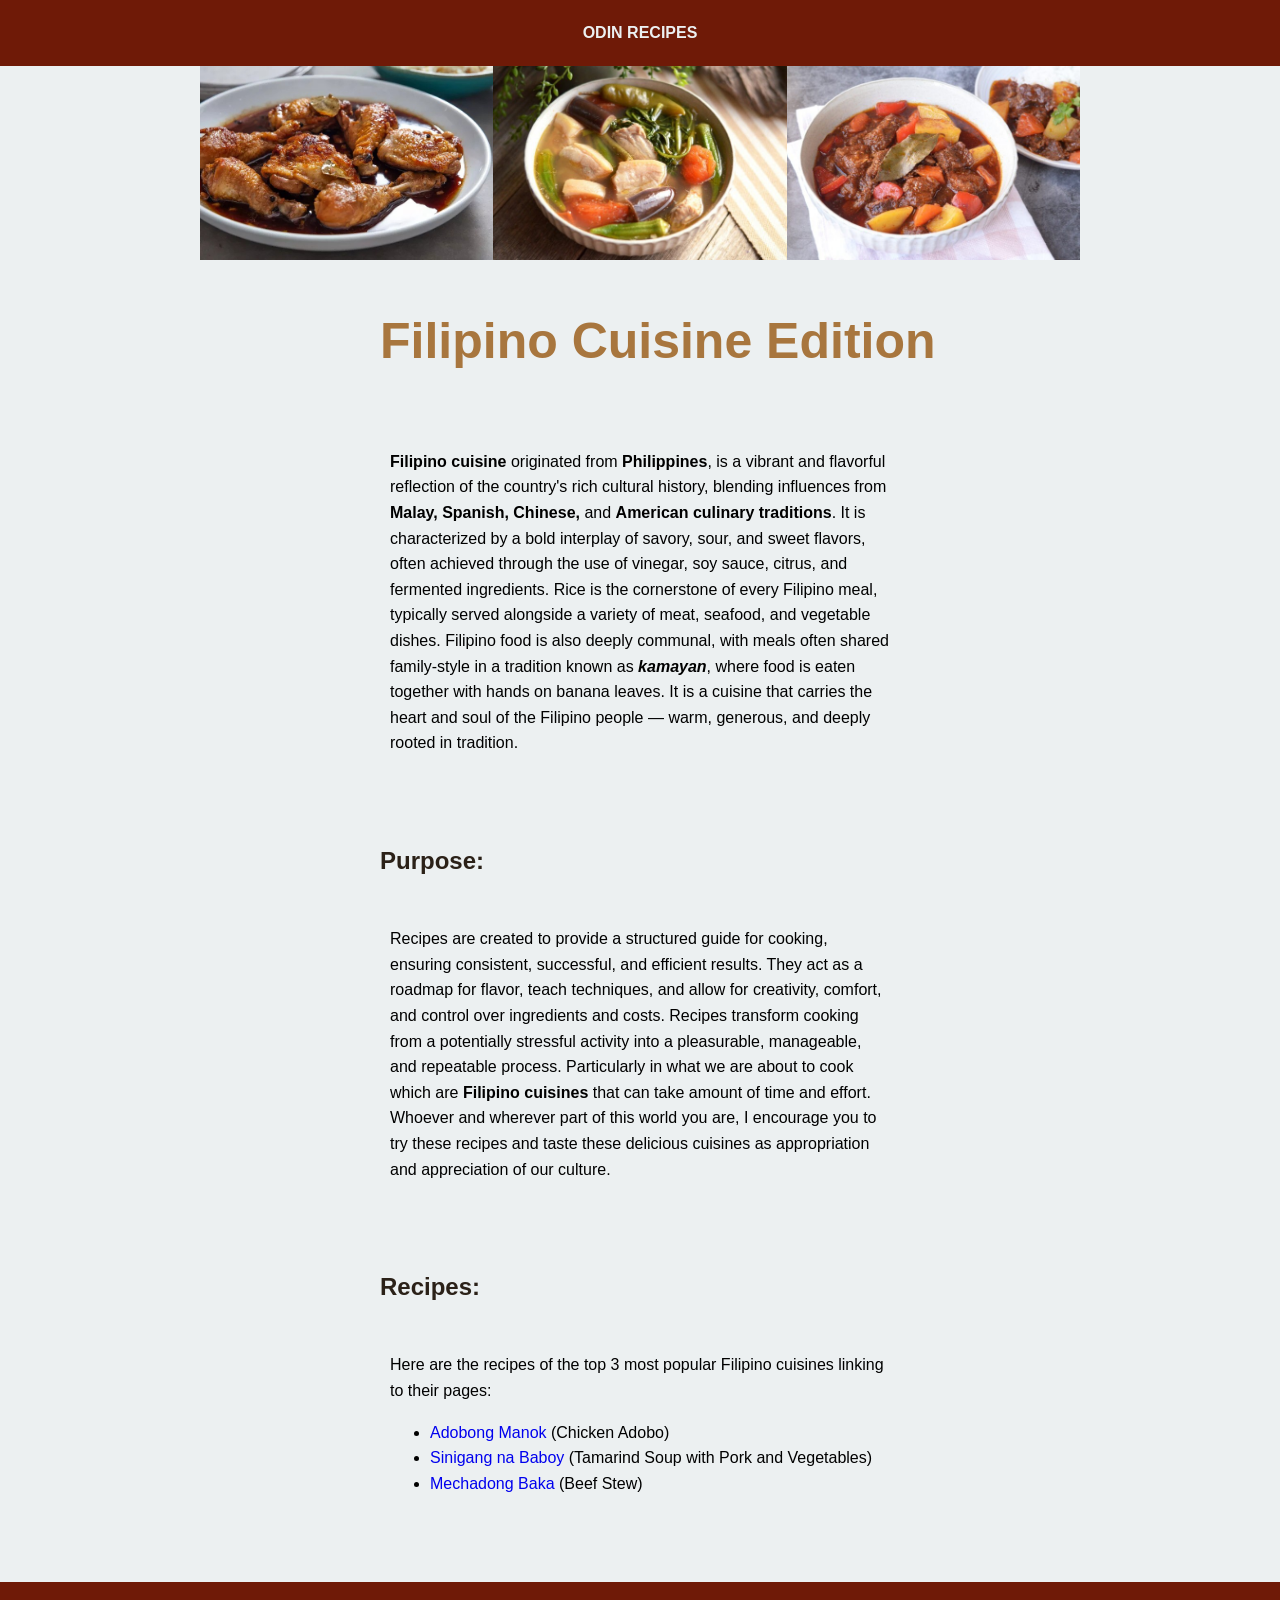
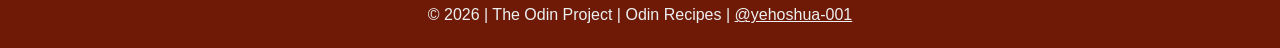
<file: index.html>
<!DOCTYPE html>
<html lang="en">
    <head>
        <meta charset="UTF-8">
        <meta name="viewport" content="width=device-width, initial-scale=1.0">
        <title>Odin Recipes</title>
        <link rel="stylesheet" href="./css/style.css">
    </head>
    
    <body>
        <header>
            <p>ODIN RECIPES</p>        
        </header>
        
        <main>
            <section>
                <div class="images">
                    <div class="adobo">
                        <img src="./images/chicken-adobo-from-serious-eats.jpg" alt="Adobong Manok (Chicken Adobo)" width="100%">
                    </div>
                    <div class="sinigang">
                        <img src="./images/pork-sinigang-from-asian-inspirations.jpg" alt="Sinigang na Baboy (Tamarind Soup with Pork and Vegetables)" width="100%">
                    </div>
                    <div class="mechado">
                        <img src="./images/mechadong-baka-from-asian-inspirations.jpg" alt="Mechadong Baka (Beef Stew)" width="100%">
                    </div>
                </div>                
            </section>

            <section>
                <h1>Filipino Cuisine Edition</h1>
                <div class="description">
                    <p><strong>Filipino cuisine</strong> originated from <strong>Philippines</strong>, is a vibrant and flavorful reflection of the country's rich cultural history, blending influences from <strong>Malay, Spanish, Chinese,</strong> and <strong>American culinary traditions</strong>.
                        It is characterized by a bold interplay of savory, sour, and sweet flavors, often achieved through the use of vinegar, soy sauce, citrus, and fermented ingredients. Rice is the cornerstone of every Filipino meal, typically served alongside a variety of meat, seafood, and vegetable dishes.
                        Filipino food is also deeply communal, with meals often shared family-style in a tradition known as <strong><em>kamayan</em></strong>, where food is eaten together with hands on banana leaves.
                        It is a cuisine that carries the heart and soul of the Filipino people — warm, generous, and deeply rooted in tradition.
                    </p>
                </div>                
            </section>

            <section>
                <h2>Purpose:</h2>
                <div class="purpose">
                    <p>Recipes are created to provide a structured guide for cooking, ensuring consistent, successful, and efficient results.
                        They act as a roadmap for flavor, teach techniques, and allow for creativity, comfort, and control over ingredients and costs.
                        Recipes transform cooking from a potentially stressful activity into a pleasurable, manageable, and repeatable process.
                        Particularly in what we are about to cook which are <strong>Filipino cuisines</strong> that can take amount of time and effort.
                        Whoever and wherever part of this world you are, I encourage you to try these recipes and taste these delicious cuisines as appropriation
                        and appreciation of our culture.
                    </p>
                </div>                
            </section>

            <section>
                <h2>Recipes:</h2>
                <div class="recipes">
                    <p>
                        Here are the recipes of the top 3 most popular Filipino cuisines linking to their pages:
                    </p>
                    <ul>
                        <li><a id="adobo" href="./recipes/adobo.html">Adobong Manok</a> (Chicken Adobo)</li>
                        <li><a id="sinigang" href="./recipes/sinigang.html">Sinigang na Baboy</a> (Tamarind Soup with Pork and Vegetables)</li>
                        <li><a id="mechado" href="./recipes/mechado.html">Mechadong Baka</a> (Beef Stew)</li>
                    </ul>            
                </div>                
            </section>
        </main>

        <footer>
            <p>&copy; 2026 | The Odin Project | Odin Recipes | </p>
            <p><a class="creator" href="https://github.com/yehoshua-001/odin-recipes" target="_blank">@yehoshua-001</a></p>
        </footer>
    </body>
</html>
</file>
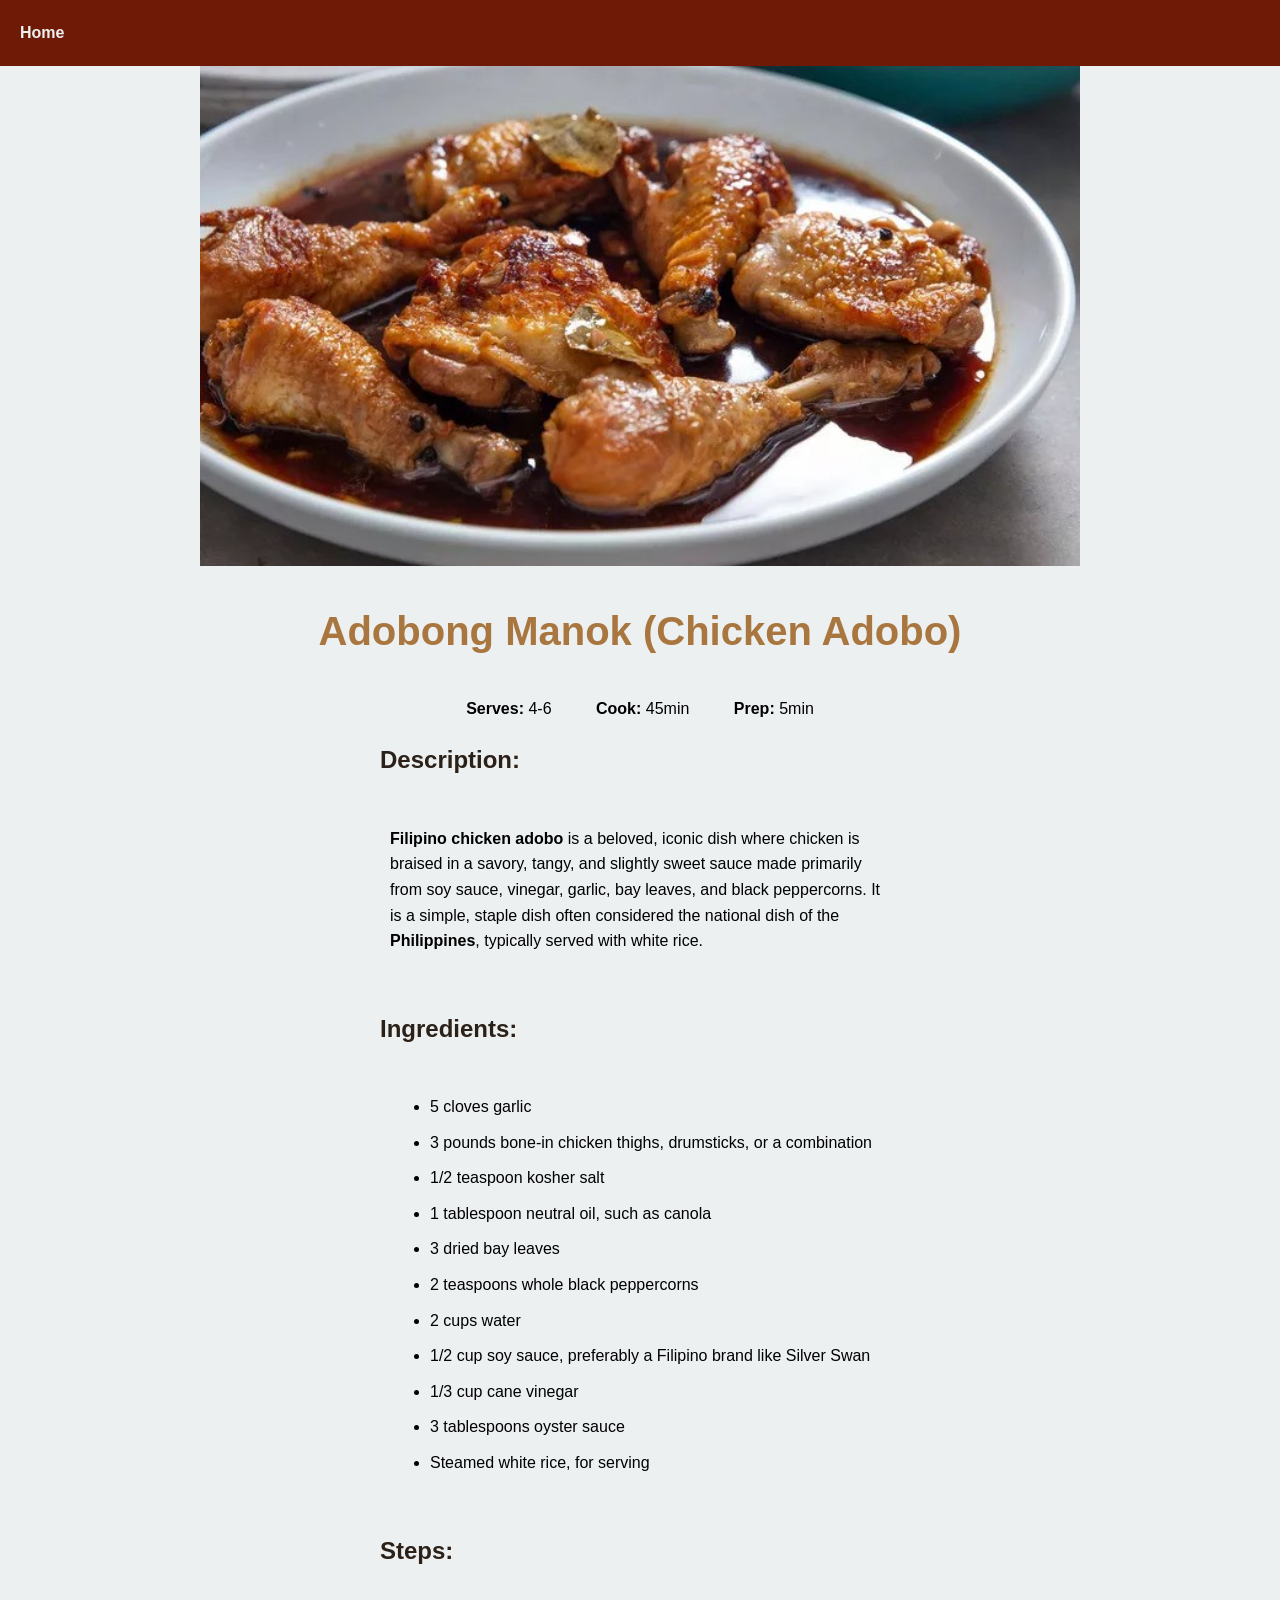
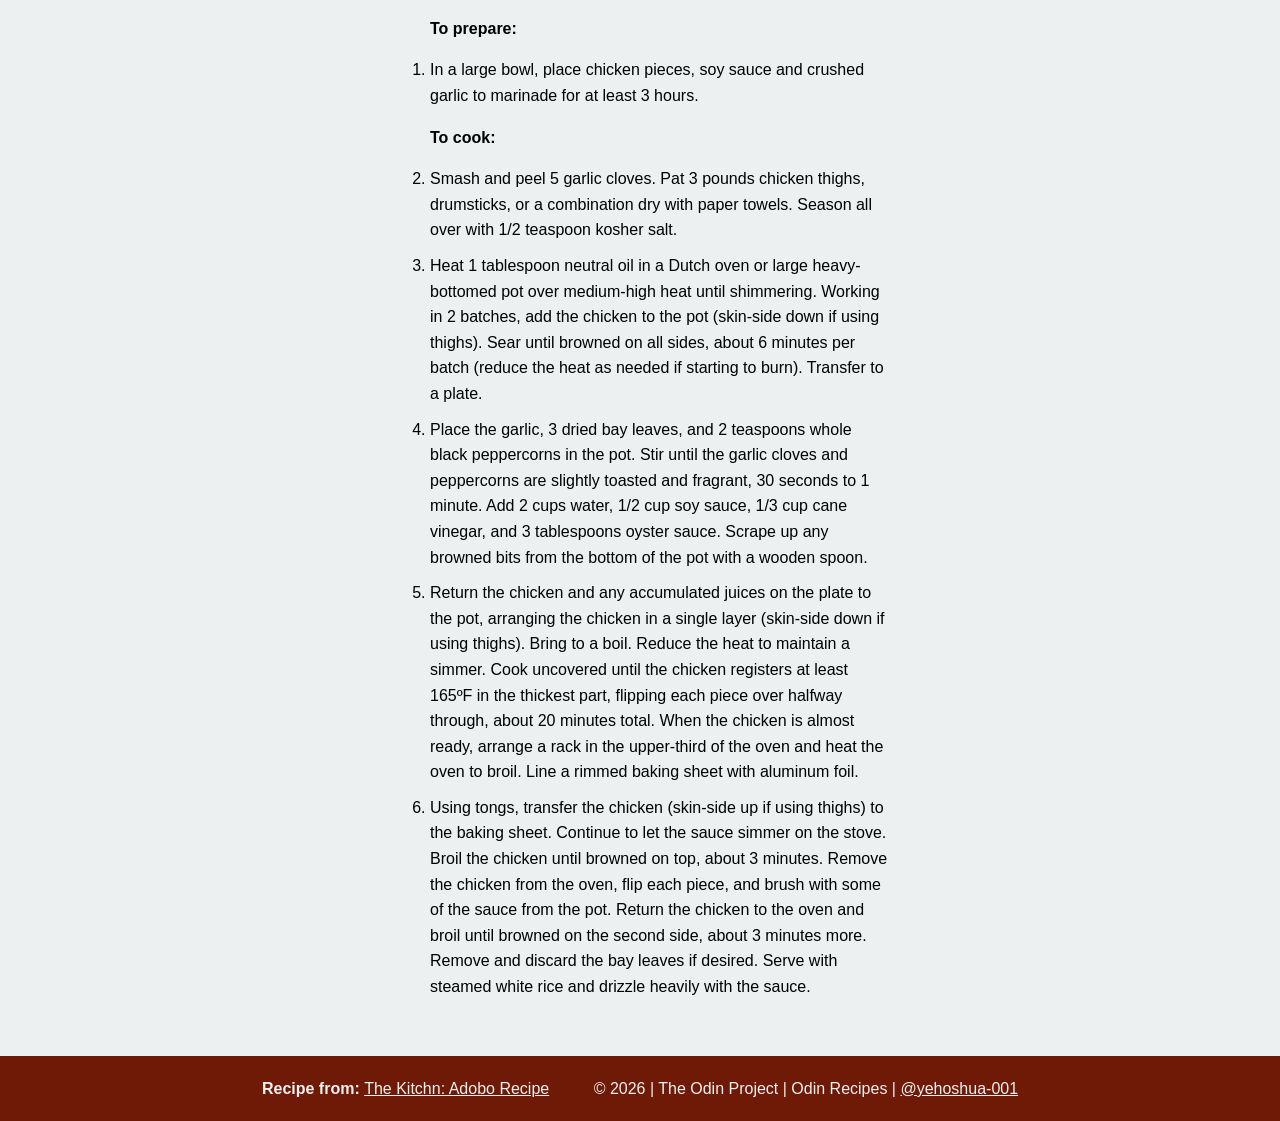
<file: recipes/adobo.html>
<!DOCTYPE html>
<html lang="en">
    <head>
        <meta charset="UTF-8">
        <meta name="viewport" content="width=device-width, initial-scale=1.0">
        <title>Adobo Recipe</title>
        <link rel="stylesheet" href="../css/adobo.css">
    </head>

    <body>
        <header>
            <a class="header" href="../index.html">Home</a>
        </header>

        <main>
            <section>
                <div class="images">
                    <img class="adobo" src="../images/chicken-adobo-from-serious-eats.jpg" alt="Adobong Manok (Chicken Adobo)">
                </div>                
            </section>

            <section>
                <h1>Adobong Manok (Chicken Adobo)</h1>                
            </section>

            <section>
                <div class="note">
                    <p class="serve"><strong>Serves:</strong> 4-6</p>
                    <p class="cook"><strong>Cook:</strong> 45min</p>
                    <p class="prep"><strong>Prep:</strong> 5min</p>
                </div>                
            </section>

            <section>
                <h2>Description:</h2>
                <div class="description">
                    <p><strong>Filipino chicken adobo</strong> is a beloved, iconic dish where chicken is braised in a savory, tangy, and slightly sweet sauce made primarily from soy sauce, vinegar, garlic, bay leaves, and black peppercorns. It is a simple, staple dish often considered the national dish of the <strong>Philippines</strong>, typically served with white rice.</p>
                </div>                
            </section>

            <section>
                <h2>Ingredients:</h2>
                <div class="ingredients">
                    <ul>
                        <li>5 cloves garlic</li>
                        <li>3 pounds bone-in chicken thighs, drumsticks, or a combination</li>
                        <li>1/2 teaspoon kosher salt</li>
                        <li>1 tablespoon neutral oil, such as canola</li>
                        <li>3 dried bay leaves</li>
                        <li>2 teaspoons whole black peppercorns</li>
                        <li>2 cups water</li>
                        <li>1/2 cup soy sauce, preferably a Filipino brand like Silver Swan</li>
                        <li>1/3 cup cane vinegar</li>
                        <li>3 tablespoons oyster sauce</li>
                        <li>Steamed white rice, for serving</li>
                    </ul>
                </div>                
            </section>

            <section>
                <h2>Steps:</h2>
                <div class="steps">
                    <ol>
                        <p><strong>To prepare:</strong></p>
                        <li>In a large bowl, place chicken pieces, soy sauce and crushed garlic to marinade for at least 3 hours.</li>
                        <p><strong>To cook:</strong></p>
                        <li>Smash and peel 5 garlic cloves. Pat 3 pounds chicken thighs, drumsticks, or a combination dry with paper towels.
                            Season all over with 1/2 teaspoon kosher salt.</li>
                        <li>Heat 1 tablespoon neutral oil in a Dutch oven or large heavy-bottomed pot over medium-high heat until shimmering. 
                            Working in 2 batches, add the chicken to the pot (skin-side down if using thighs). Sear until browned on all sides, 
                            about 6 minutes per batch (reduce the heat as needed if starting to burn). Transfer to a plate.</li>
                        <li>Place the garlic, 3 dried bay leaves, and 2 teaspoons whole black peppercorns in the pot. 
                            Stir until the garlic cloves and peppercorns are slightly toasted and fragrant, 30 seconds to 1 minute. 
                            Add 2 cups water, 1/2 cup soy sauce, 1/3 cup cane vinegar, and 3 tablespoons oyster sauce. 
                            Scrape up any browned bits from the bottom of the pot with a wooden spoon.</li>
                        <li>Return the chicken and any accumulated juices on the plate to the pot, arranging the chicken in a single layer (skin-side down if using thighs). 
                            Bring to a boil. Reduce the heat to maintain a simmer. Cook uncovered until the chicken registers at least 165ºF in the thickest part, 
                            flipping each piece over halfway through, about 20 minutes total. When the chicken is almost ready, arrange a rack in the upper-third of the oven and heat the oven to broil. 
                            Line a rimmed baking sheet with aluminum foil.</li>
                        <li>Using tongs, transfer the chicken (skin-side up if using thighs) to the baking sheet. Continue to let the sauce simmer on the stove. 
                            Broil the chicken until browned on top, about 3 minutes. Remove the chicken from the oven, flip each piece, and brush with some of the sauce from the pot. 
                            Return the chicken to the oven and broil until browned on the second side, about 3 minutes more. Remove and discard the bay leaves if desired. 
                            Serve with steamed white rice and drizzle heavily with the sauce.</li>
                    </ol>            
                </div>                
            </section>
        </main>

        <footer>
            <p><strong>Recipe from: </strong><a class="footerlink" href="https://www.thekitchn.com/filipino-chicken-adobo-recipe-23652486" target="_blank">The Kitchn: Adobo Recipe</a></p>
            <p>&copy; 2026 | The Odin Project | Odin Recipes | <a class="creator" href="https://github.com/yehoshua-001/odin-recipes" target="_blank">@yehoshua-001</a></p>
        </footer>
    </body>
</html>
</file>
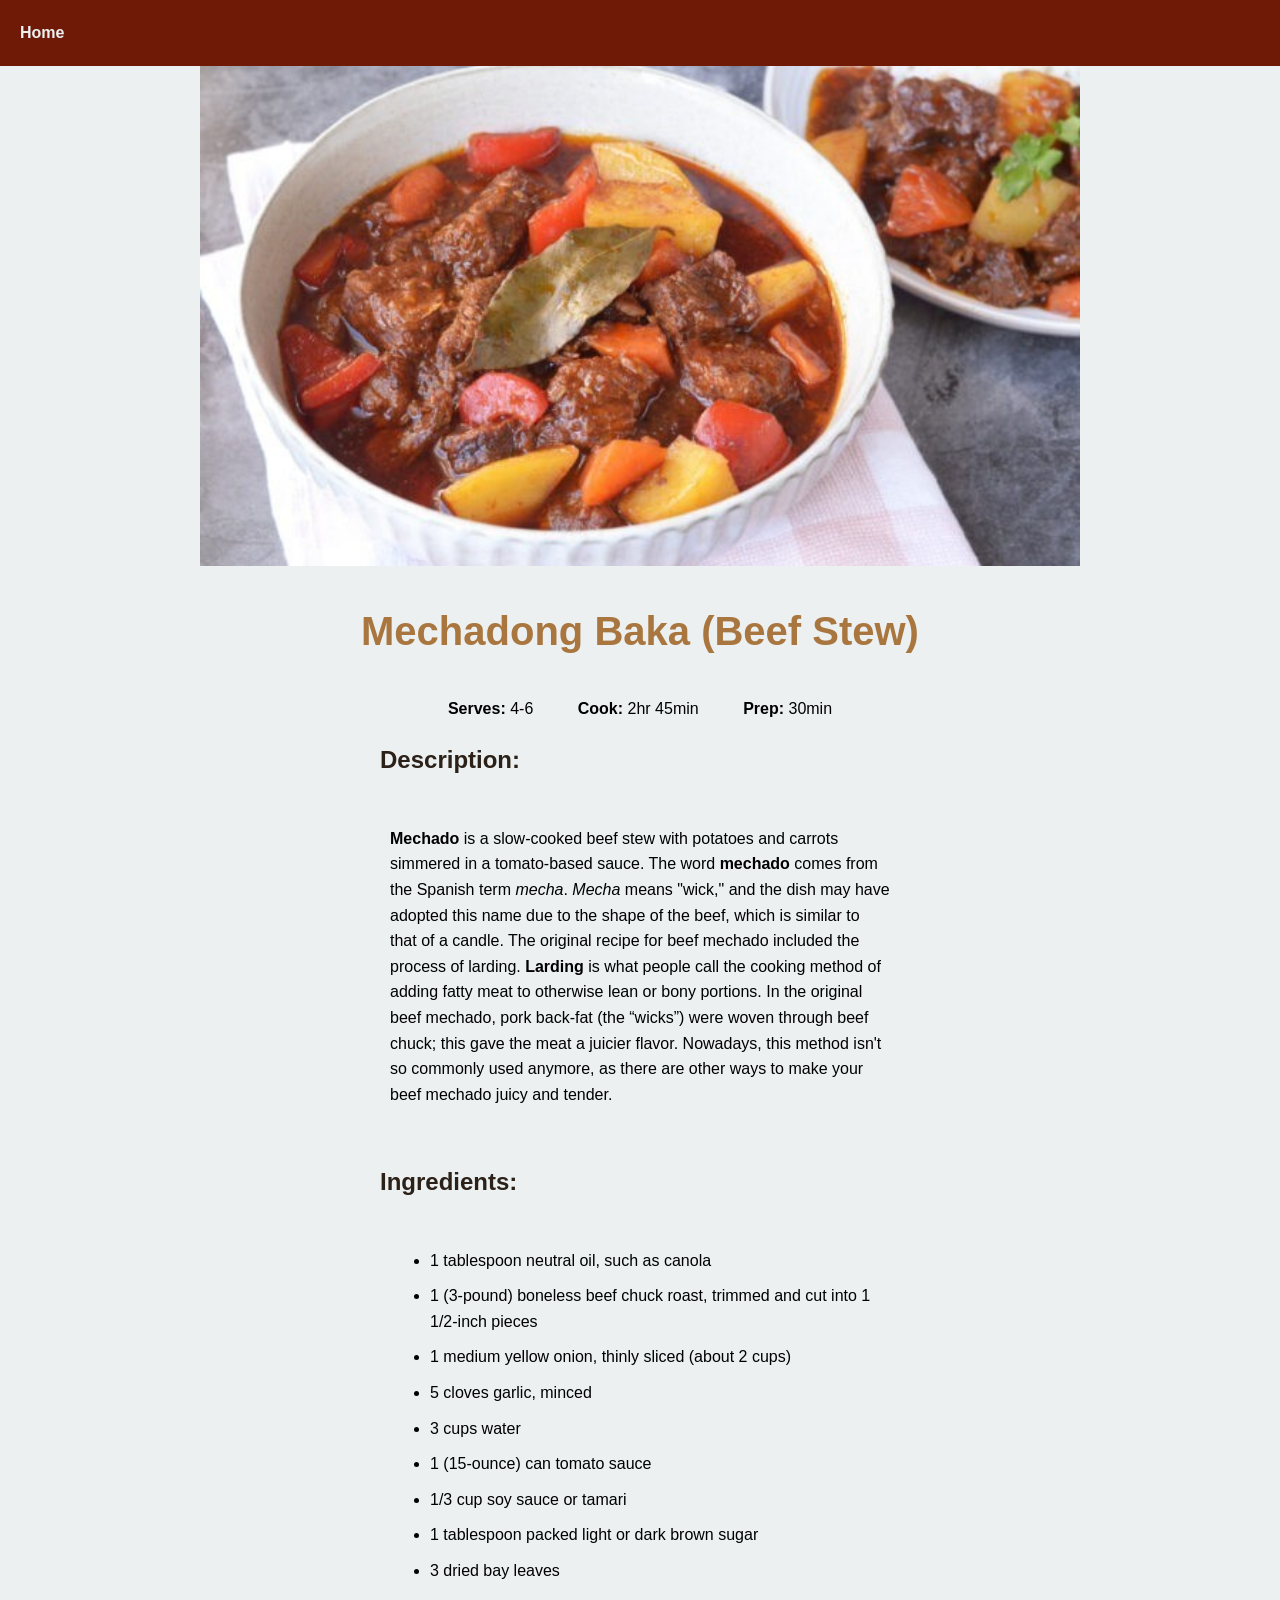
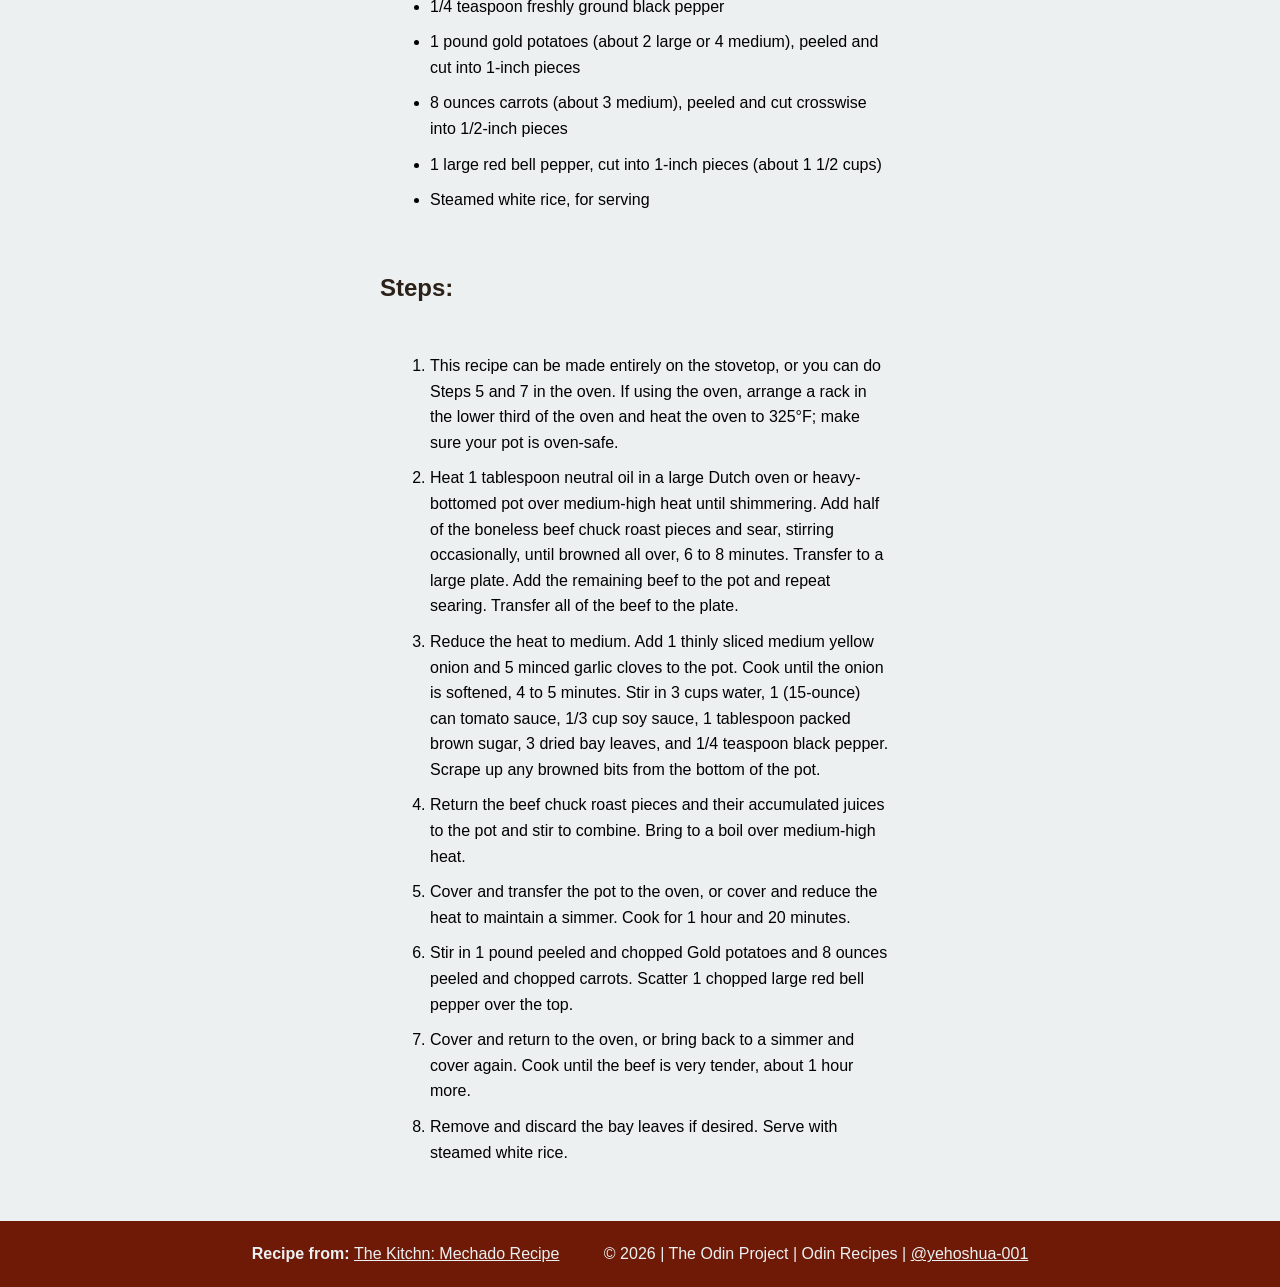
<file: recipes/mechado.html>
<!DOCTYPE html>
<html lang="en">
    <head>
        <meta charset="UTF-8">
        <meta name="viewport" content="width=device-width, initial-scale=1.0">
        <title>Mechado Recipe</title>
        <link rel="stylesheet" href="../css/mechado.css">
    </head>

    <body>
        <header>
            <a class="header" href="../index.html">Home</a>
        </header>

        <main>
            <section>
                <div class="images">
                    <img class="mechado" src="../images/mechadong-baka-from-asian-inspirations.jpg" alt="Mechadong Baka (Beef Stew)">
                </div>                
            </section>

            <section>
                <h1>Mechadong Baka (Beef Stew)</h1>
            </section>

            <section>
                <div class="note">
                    <p class="serve"><strong>Serves:</strong> 4-6</p>
                    <p class="cook"><strong>Cook:</strong> 2hr 45min</p>
                    <p class="prep"><strong>Prep:</strong> 30min</p>
                </div>                
            </section>

            <section>
                <h2>Description:</h2>
                <div class="description">
                    <p><strong>Mechado</strong> is a slow-cooked beef stew with potatoes and carrots simmered in a tomato-based sauce. The word <strong>mechado</strong> comes from the Spanish term <em>mecha</em>. 
                        <em>Mecha</em> means "wick," and the dish may have adopted this name due to the shape of the beef, which is similar to that of a candle. 
                        The original recipe for beef mechado included the process of larding. <strong>Larding</strong> is what people call the cooking method of adding fatty meat to otherwise lean or bony portions. 
                        In the original beef mechado, pork back-fat (the “wicks”) were woven through beef chuck; this gave the meat a juicier flavor. 
                        Nowadays, this method isn't so commonly used anymore, as there are other ways to make your beef mechado juicy and tender.
                    </p>
                </div>                
            </section>

            <section>
                <h2>Ingredients:</h2>
                <div class="ingredients">
                    <ul>
                        <li>1 tablespoon neutral oil, such as canola</li>
                        <li>1 (3-pound) boneless beef chuck roast, trimmed and cut into 1 1/2-inch pieces</li>
                        <li>1 medium yellow onion, thinly sliced (about 2 cups)</li>
                        <li>5 cloves garlic, minced</li>
                        <li>3 cups water</li>
                        <li>1 (15-ounce) can tomato sauce</li>
                        <li>1/3 cup soy sauce or tamari</li>
                        <li>1 tablespoon packed light or dark brown sugar</li>
                        <li>3 dried bay leaves</li>
                        <li>1/4 teaspoon freshly ground black pepper</li>
                        <li>1 pound gold potatoes (about 2 large or 4 medium), peeled and cut into 1-inch pieces</li>
                        <li>8 ounces carrots (about 3 medium), peeled and cut crosswise into 1/2-inch pieces</li>
                        <li>1 large red bell pepper, cut into 1-inch pieces (about 1 1/2 cups)</li>
                        <li>Steamed white rice, for serving</li>
                    </ul>
                </div>                
            </section>

            <section>
                <h2>Steps:</h2>
                <div class="steps">
                    <ol>
                        <li>This recipe can be made entirely on the stovetop, or you can do Steps 5 and 7 in the oven. 
                            If using the oven, arrange a rack in the lower third of the oven and heat the oven to 325°F; 
                            make sure your pot is oven-safe.</li>
                        <li>Heat 1 tablespoon neutral oil in a large Dutch oven or heavy-bottomed pot over medium-high heat until shimmering. 
                            Add half of the boneless beef chuck roast pieces and sear, stirring occasionally, until browned all over, 6 to 8 minutes. 
                            Transfer to a large plate. Add the remaining beef to the pot and repeat searing. Transfer all of the beef to the plate.</li>
                        <li>Reduce the heat to medium. Add 1 thinly sliced medium yellow onion and 5 minced garlic cloves to the pot. 
                            Cook until the onion is softened, 4 to 5 minutes. Stir in 3 cups water, 1 (15-ounce) can tomato sauce, 1/3 cup soy sauce, 
                            1 tablespoon packed brown sugar, 3 dried bay leaves, and 1/4 teaspoon black pepper. Scrape up any browned bits from the bottom of the pot.</li>
                        <li>Return the beef chuck roast pieces and their accumulated juices to the pot and stir to combine. Bring to a boil over medium-high heat.</li>
                        <li>Cover and transfer the pot to the oven, or cover and reduce the heat to maintain a simmer. Cook for 1 hour and 20 minutes.</li>
                        <li>Stir in 1 pound peeled and chopped Gold potatoes and 8 ounces peeled and chopped carrots. Scatter 1 chopped large red bell pepper over the top.</li>
                        <li>Cover and return to the oven, or bring back to a simmer and cover again. Cook until the beef is very tender, about 1 hour more.</li>
                        <li>Remove and discard the bay leaves if desired. Serve with steamed white rice.</li>
                    </ol>            
                </div>                
            </section>
        </main>

        <footer>
            <p><strong>Recipe from: </strong><a class="footerlink" href="https://www.thekitchn.com/mechado-filipino-beef-stew-recipe-23747805" target="_blank">The Kitchn: Mechado Recipe</a></p>
            <p>&copy; 2026 | The Odin Project | Odin Recipes | <a class="creator" href="https://github.com/yehoshua-001/odin-recipes" target="_blank">@yehoshua-001</a></p>
        </footer>
    </body>
</html>
</file>
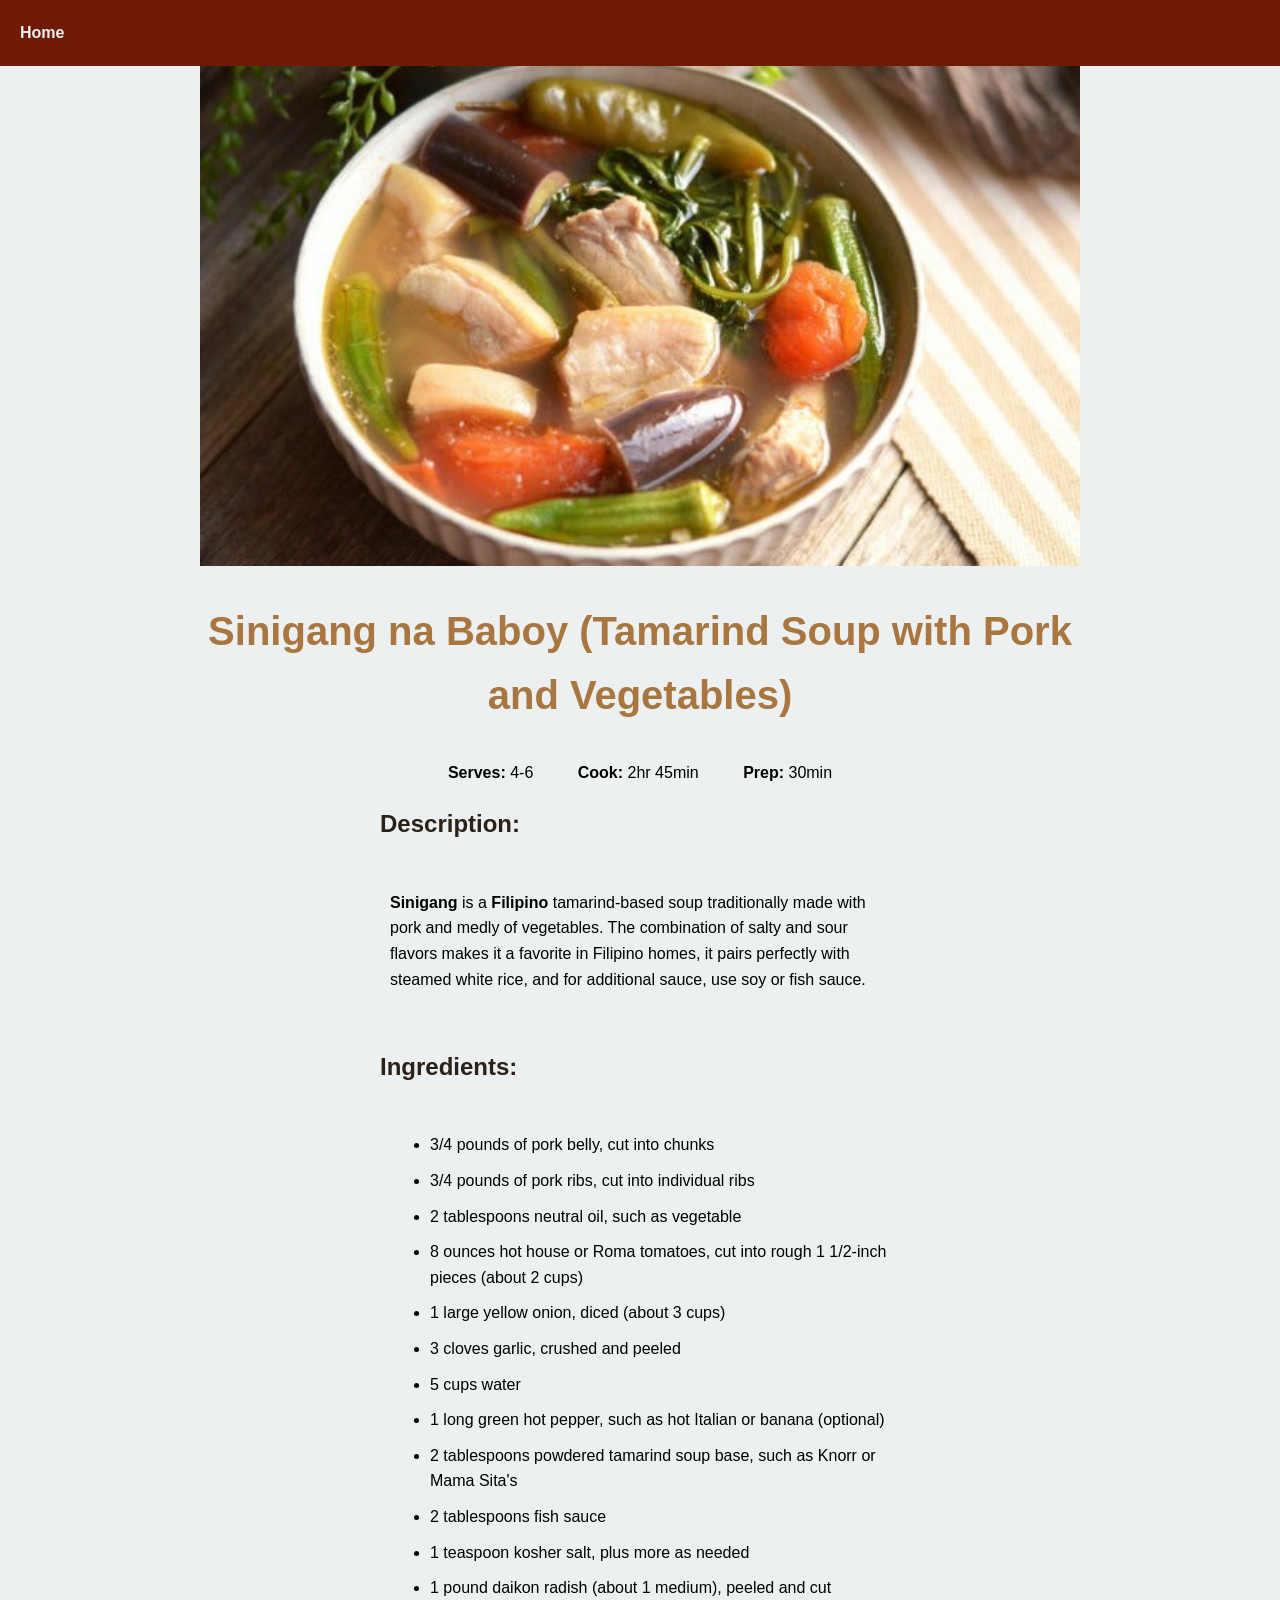
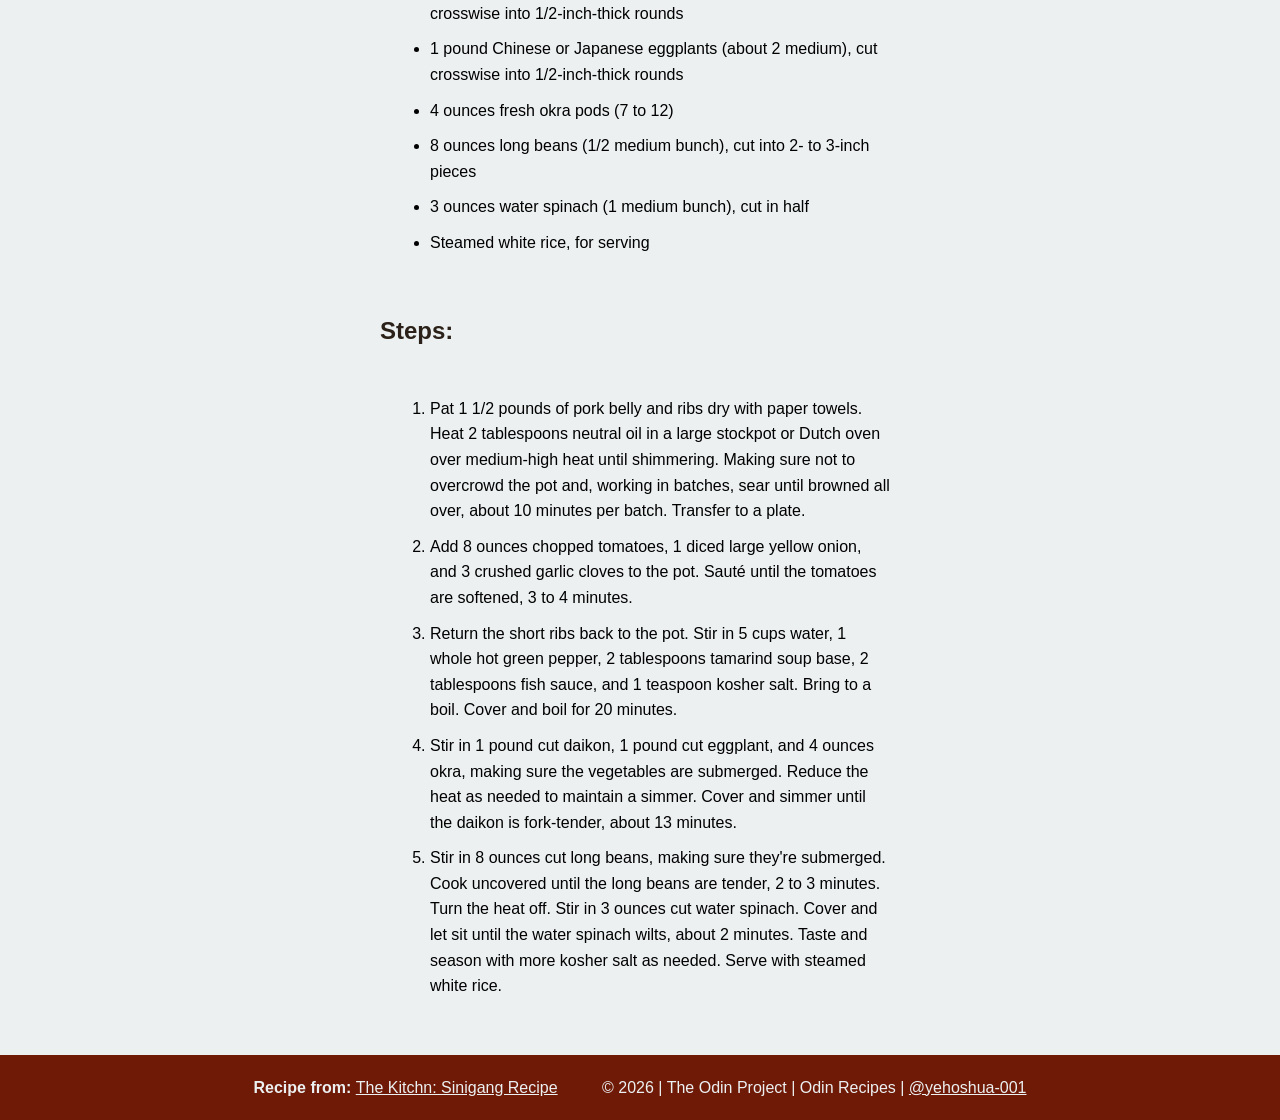
<file: recipes/sinigang.html>
<!DOCTYPE html>
<html lang="en">
    <head>
        <meta charset="UTF-8">
        <meta name="viewport" content="width=device-width, initial-scale=1.0">
        <title>Sinigang Recipe</title>
        <link rel="stylesheet" href="../css/sinigang.css">
    </head>

    <body>
        <header>
            <a class="header" href="../index.html">Home</a>
        </header>

        <main>
            <section>
                <div class="images">
                    <img class="sinigang" src="../images/pork-sinigang-from-asian-inspirations.jpg" alt="Sinigang na Baboy (Tamarind Soup with Pork and Vegetables)">
                </div>                
            </section>

            <section>
                <h1>Sinigang na Baboy (Tamarind Soup with Pork and Vegetables)</h1>                
            </section>

            <section>
                <div class="note">
                    <p class="serve"><strong>Serves:</strong> 4-6</p>
                    <p class="cook"><strong>Cook:</strong> 2hr 45min</p>
                    <p class="prep"><strong>Prep:</strong> 30min</p>
                </div>                
            </section>

            <section>
                <h2>Description:</h2>
                <div class="description">
                    <p><strong>Sinigang</strong> is a <strong>Filipino</strong> tamarind-based soup traditionally made with pork and medly of vegetables. 
                        The combination of salty and sour flavors makes it a favorite in Filipino homes, it pairs perfectly with steamed white rice, 
                        and for additional sauce, use soy or fish sauce.
                    </p>
                </div>                
            </section>

            <section>
                <h2>Ingredients:</h2>
                <div class="ingredients">
                    <ul>
                        <li>3/4 pounds of pork belly, cut into chunks</li>
                        <li>3/4 pounds of pork ribs, cut into individual ribs</li>
                        <li>2 tablespoons neutral oil, such as vegetable</li>
                        <li>8 ounces hot house or Roma tomatoes, cut into rough 1 1/2-inch pieces (about 2 cups)</li>
                        <li>1 large yellow onion, diced (about 3 cups)</li>
                        <li>3 cloves garlic, crushed and peeled</li>
                        <li>5 cups water</li>
                        <li>1 long green hot pepper, such as hot Italian or banana (optional)</li>
                        <li>2 tablespoons powdered tamarind soup base, such as Knorr or Mama Sita's</li>
                        <li>2 tablespoons fish sauce</li>
                        <li>1 teaspoon kosher salt, plus more as needed</li>
                        <li>1 pound daikon radish (about 1 medium), peeled and cut crosswise into 1/2-inch-thick rounds</li>
                        <li>1 pound Chinese or Japanese eggplants (about 2 medium), cut crosswise into 1/2-inch-thick rounds</li>
                        <li>4 ounces fresh okra pods (7 to 12)</li>
                        <li>8 ounces long beans (1/2 medium bunch), cut into 2- to 3-inch pieces</li>
                        <li>3 ounces water spinach (1 medium bunch), cut in half</li>
                        <li>Steamed white rice, for serving</li>
                    </ul>
                </div>                
            </section>

            <section>
                <h2>Steps:</h2>
                <div class="steps">
                    <ol>
                        <li>Pat 1 1/2 pounds of pork belly and ribs dry with paper towels. Heat 2 tablespoons neutral oil in a large stockpot or Dutch oven over medium-high heat until shimmering. 
                            Making sure not to overcrowd the pot and, working in batches, sear until browned all over, about 10 minutes per batch. Transfer to a plate.</li>
                        <li>Add 8 ounces chopped tomatoes, 1 diced large yellow onion, and 3 crushed garlic cloves to the pot. Sauté until the tomatoes are softened, 3 to 4 minutes.</li>
                        <li>Return the short ribs back to the pot. Stir in 5 cups water, 1 whole hot green pepper, 2 tablespoons tamarind soup base, 2 tablespoons fish sauce, and 1 teaspoon kosher salt. 
                            Bring to a boil. Cover and boil for 20 minutes.</li>
                        <li>Stir in 1 pound cut daikon, 1 pound cut eggplant, and 4 ounces okra, making sure the vegetables are submerged. Reduce the heat as needed to maintain a simmer. 
                            Cover and simmer until the daikon is fork-tender, about 13 minutes.</li>
                        <li>Stir in 8 ounces cut long beans, making sure they're submerged. Cook uncovered until the long beans are tender, 2 to 3 minutes. 
                            Turn the heat off. Stir in 3 ounces cut water spinach. Cover and let sit until the water spinach wilts, about 2 minutes. 
                            Taste and season with more kosher salt as needed. Serve with steamed white rice.</li>
                    </ol>            
                </div>                
            </section>
        </main>

        <footer>
            <p><strong>Recipe from: </strong><a class="footerlink" href="https://www.thekitchn.com/sinigang-recipe-23687279" target="_blank">The Kitchn: Sinigang Recipe</a></p>
            <p>&copy; 2026 | The Odin Project | Odin Recipes | <a class="creator" href="https://github.com/yehoshua-001/odin-recipes" target="_blank">@yehoshua-001</a></p>
        </footer>
    </body>
</html>
</file>
<file: css/style.css>
* {
    box-sizing: border-box;
}

body {
    font-family: Verdana, Garamond, "Gill Sans", sans-serif;
    font-size: 1rem;
    line-height: 1.6;
    background-color: #ECF0F1;
    margin-block: 0;
    margin-inline: 0;
}

header {
    font-size: 1rem;
    font-weight: 700;
    text-align: center;
    background-color: #6F1A07;
    padding: 20px;
}

header p {
    margin: 0;
    color: #ECF0F1;
}

main {
    margin-inline: 200px;
}

.images {
    box-sizing: border-box;
    display: flex;
    justify-content: center;
    align-items: center;
}

.adobo,
.sinigang,
.mechado {
    display: flex;
    object-fit: cover;
    width: 100%;
    height: auto;
}

h1 {
    color: #A8763E;
    margin-left: 180px;
    font-size: 50px;
}

.description {
    margin-bottom: 60px;
    margin-left: 180px;
    margin-right: 180px;
    padding: 10px;
}

h2 {
    color: #2B2118;
    margin-left: 180px;
}

.purpose,
.recipes {
    margin-bottom: 60px;
    margin-left: 180px;
    margin-right: 180px;
    padding: 10px;
}

#adobo,
#sinigang,
#mechado {
    font-size: 1rem;
    text-decoration: none;
}

footer {
    text-align: center;
    padding: 20px;
    background-color: #6F1A07;
    color: #ECF0F1;
}

footer p {
    font-size: 1rem;
    display: inline-block;
    margin: 0;
}

.creator {
    color: #ECF0F1;
}
</file>
<file: css/adobo.css>
* {
    box-sizing: border-box;
}

body {
    font-family: Verdana, Garamond, "Gill Sans", sans-serif;
    font-size: 1rem;
    line-height: 1.6;
    background-color: #ECF0F1;
    margin-block: 0;
    margin-inline: 0;
}

header {
    font-size: 1rem;
    font-weight: 700;
    text-align: start;
    background-color: #6F1A07;
    padding: 20px;
}

.header {
    margin: 0;
    color: #ECF0F1;
    text-decoration: none;
}

main {
    margin-inline: 200px;
}

.images {
    background-color: black;
    height: 500px;
    width: auto;
}

.adobo {
    width: 100%;
    height: 100%;
    object-fit: cover;
}

h1 {
    color: #A8763E;
    font-size: 40px;
    text-align: center;
}

.note {
    text-align: center;
}

.serve,
.cook,
.prep {
    display: inline;
    margin: 20px;
}

h2 {
    color: #2B2118;
    margin-left: 180px;
}

.description {
    margin-bottom: 30px;
    margin-left: 180px;
    margin-right: 180px;
    padding: 10px;
}

.ingredients,
.steps {
    margin-bottom: 30px;
    margin-left: 180px;
    margin-right: 180px;
    padding: 10px;
}

li {
    margin-block: 10px;
}

footer {
    text-align: center;
    padding: 20px;
    background-color: #6F1A07;
    color: #ECF0F1;
}

footer p {
    font-size: 1rem;
    display: inline-block;
    margin: 0;
    margin-inline: 20px;
}

.footerlink,
.creator {
    color: #ECF0F1;
}
</file>
<file: css/mechado.css>
* {
    box-sizing: border-box;
}

body {
    font-family: Verdana, Garamond, "Gill Sans", sans-serif;
    font-size: 1rem;
    line-height: 1.6;
    background-color: #ECF0F1;
    margin-block: 0;
    margin-inline: 0;
}

header {
    font-size: 1rem;
    font-weight: 700;
    text-align: start;
    background-color: #6F1A07;
    padding: 20px;
}

.header {
    margin: 0;
    color: #ECF0F1;
    text-decoration: none;
}

main {
    margin-inline: 200px;
}

.images {
    background-color: black;
    height: 500px;
    width: auto;
}

.mechado {
    width: 100%;
    height: 100%;
    object-fit: cover;
}

h1 {
    color: #A8763E;
    font-size: 40px;
    text-align: center;
}

.note {
    text-align: center;
}

.serve,
.cook,
.prep {
    display: inline;
    margin: 20px;
}

h2 {
    color: #2B2118;
    margin-left: 180px;
}

.description {
    margin-bottom: 30px;
    margin-left: 180px;
    margin-right: 180px;
    padding: 10px;
}

.ingredients,
.steps {
    margin-bottom: 30px;
    margin-left: 180px;
    margin-right: 180px;
    padding: 10px;
}

li {
    margin-block: 10px;
}

footer {
    text-align: center;
    padding: 20px;
    background-color: #6F1A07;
    color: #ECF0F1;
}

footer p {
    font-size: 1rem;
    display: inline-block;
    margin: 0;
    margin-inline: 20px;
}

.footerlink,
.creator {
    color: #ECF0F1;
}
</file>
<file: css/sinigang.css>
* {
    box-sizing: border-box;
}

body {
    font-family: Verdana, Garamond, "Gill Sans", sans-serif;
    font-size: 1rem;
    line-height: 1.6;
    background-color: #ECF0F1;
    margin-block: 0;
    margin-inline: 0;
}

header {
    font-size: 1rem;
    font-weight: 700;
    text-align: start;
    background-color: #6F1A07;
    padding: 20px;
}

.header {
    margin: 0;
    color: #ECF0F1;
    text-decoration: none;
}

main {
    margin-inline: 200px;
}

.images {
    background-color: black;
    height: 500px;
    width: auto;
}

.sinigang {
    width: 100%;
    height: 100%;
    object-fit: cover;
}

h1 {
    color: #A8763E;
    font-size: 40px;
    text-align: center;
}

.note {
    text-align: center;
}

.serve,
.cook,
.prep {
    display: inline;
    margin: 20px;
}

h2 {
    color: #2B2118;
    margin-left: 180px;
}

.description {
    margin-bottom: 30px;
    margin-left: 180px;
    margin-right: 180px;
    padding: 10px;
}

.ingredients,
.steps {
    margin-bottom: 30px;
    margin-left: 180px;
    margin-right: 180px;
    padding: 10px;
}

li {
    margin-block: 10px;
}

footer {
    text-align: center;
    padding: 20px;
    background-color: #6F1A07;
    color: #ECF0F1;
}

footer p {
    font-size: 1rem;
    display: inline-block;
    margin: 0;
    margin-inline: 20px;
}

.footerlink,
.creator {
    color: #ECF0F1;
}
</file>
